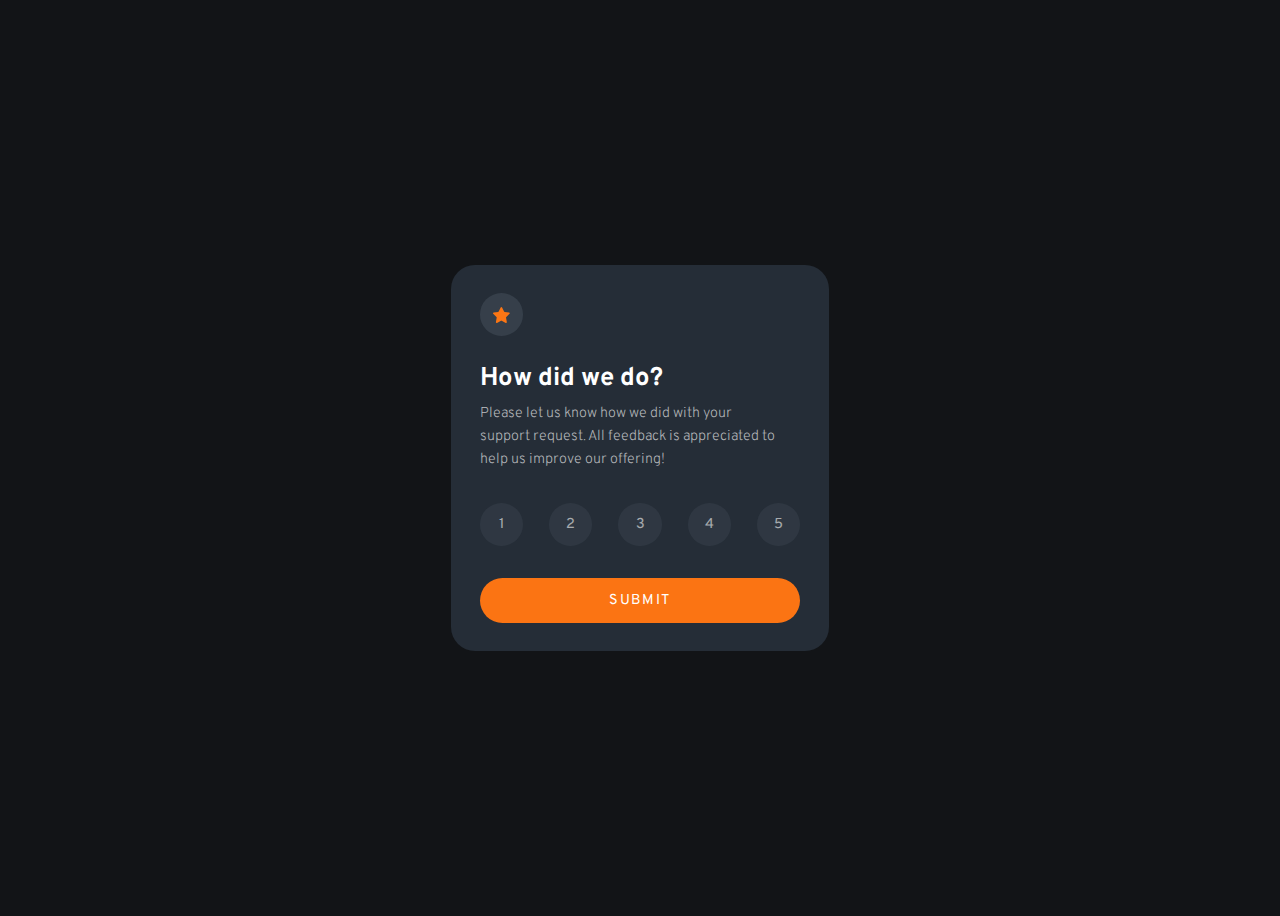
<file: index.html>
<!DOCTYPE html>
<html lang="en">
<head>
  <meta charset="UTF-8">
  <meta name="viewport" content="width=device-width, initial-scale=1.0"> <!-- displays site properly based on user's device -->

  <link rel="icon" type="image/png" sizes="32x32" href="./images/icon-star.svg">
  <link rel="stylesheet" href="./css/style.css">
  
  <title>Interactive Rating Component</title>
</head>
<body>
    <main>
        <section>
            <div class="star">
                <img src="./images/icon-star.svg" alt="star">
            </div>
            <h1>How did we do?</h1>
            <p class="message">  Please let us know how we did with your support request. All feedback is appreciated to help us improve our offering!</p>
            <ul>
                <li>
                    <button type="button" class="rating" id="one">1</button>
                </li>
                <li>
                    <button type="button" class="rating" id="two">2</button>
                </li>
                <li>
                    <button type="button" class="rating" id="three">3</button>
                </li>
                <li>
                    <button type="button" class="rating" id="four">4</button>
                </li>
                <li>
                    <button type="button" class="rating" id="five">5</button>
                </li>
            </ul>
            <button class="submit-btn">Submit</button>
        </section>
    </main>

  <script src="./script/app.js"></script>
</body>
</html>
</file>
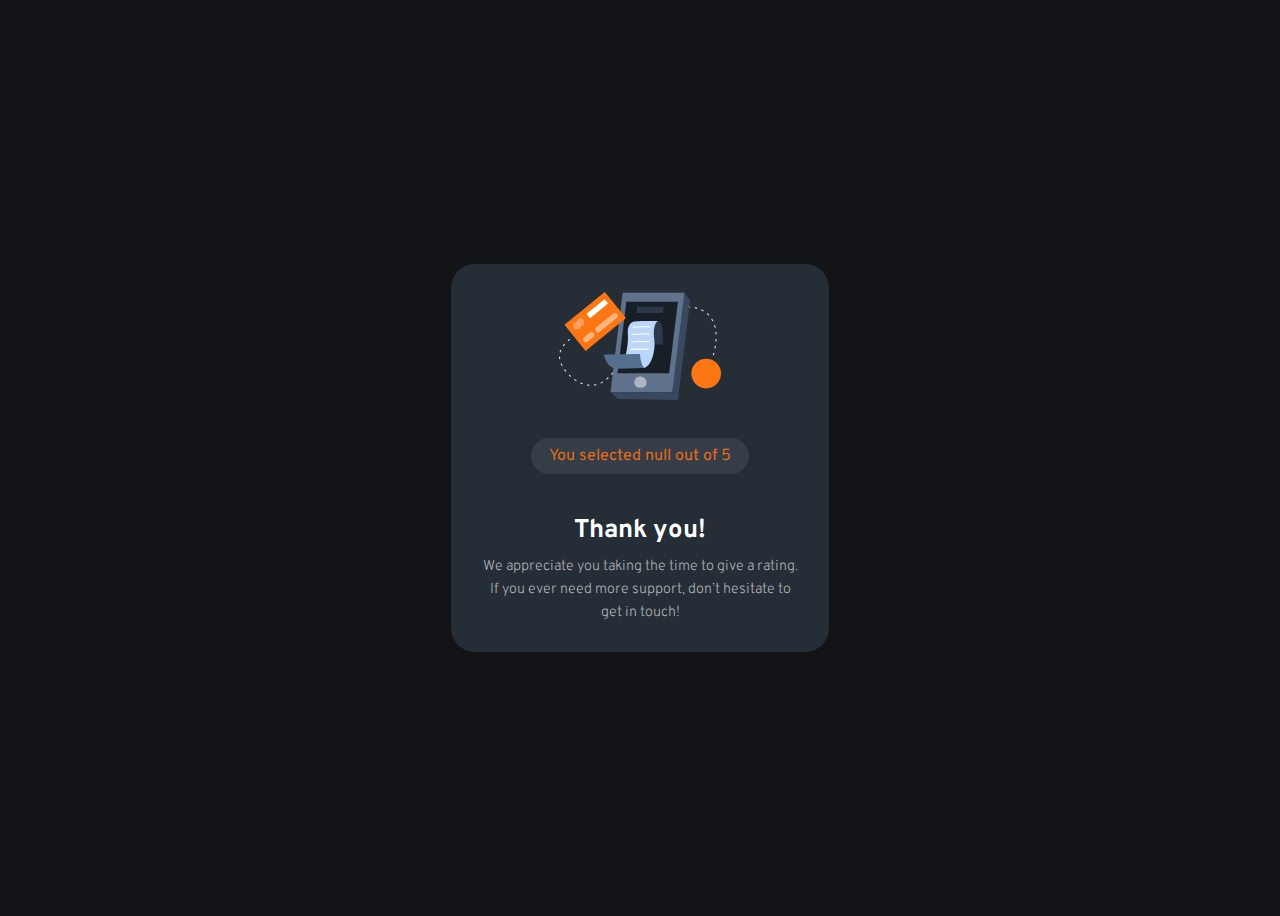
<file: display.html>
<!DOCTYPE html>
<html lang="en">
<head>
    <meta charset="UTF-8">
    <meta http-equiv="X-UA-Compatible" content="IE=edge">
    <meta name="viewport" content="width=device-width, initial-scale=1.0">

    <link rel="icon" type="image/png" sizes="32x32" href="./images/icon-star.svg">
    <link rel="stylesheet" href="./css/style.css">

    <title>Interactive Rating Component</title>
</head>
<body>
    <main>
        <section class="page-two">
            <img class="thank-you-img" src="./images/illustration-thank-you.svg" alt="illustration-img">
            <p class="display-rating">You selected X out of 5</p>
            <h1>Thank you!</h1>
            <p class="message second">  We appreciate you taking the time to give a rating. If you ever need more support, don’t hesitate to get in touch!</p>
        </section>
    </main>
    <script src="./script/app.js"></script>
</body>

</html>
</file>
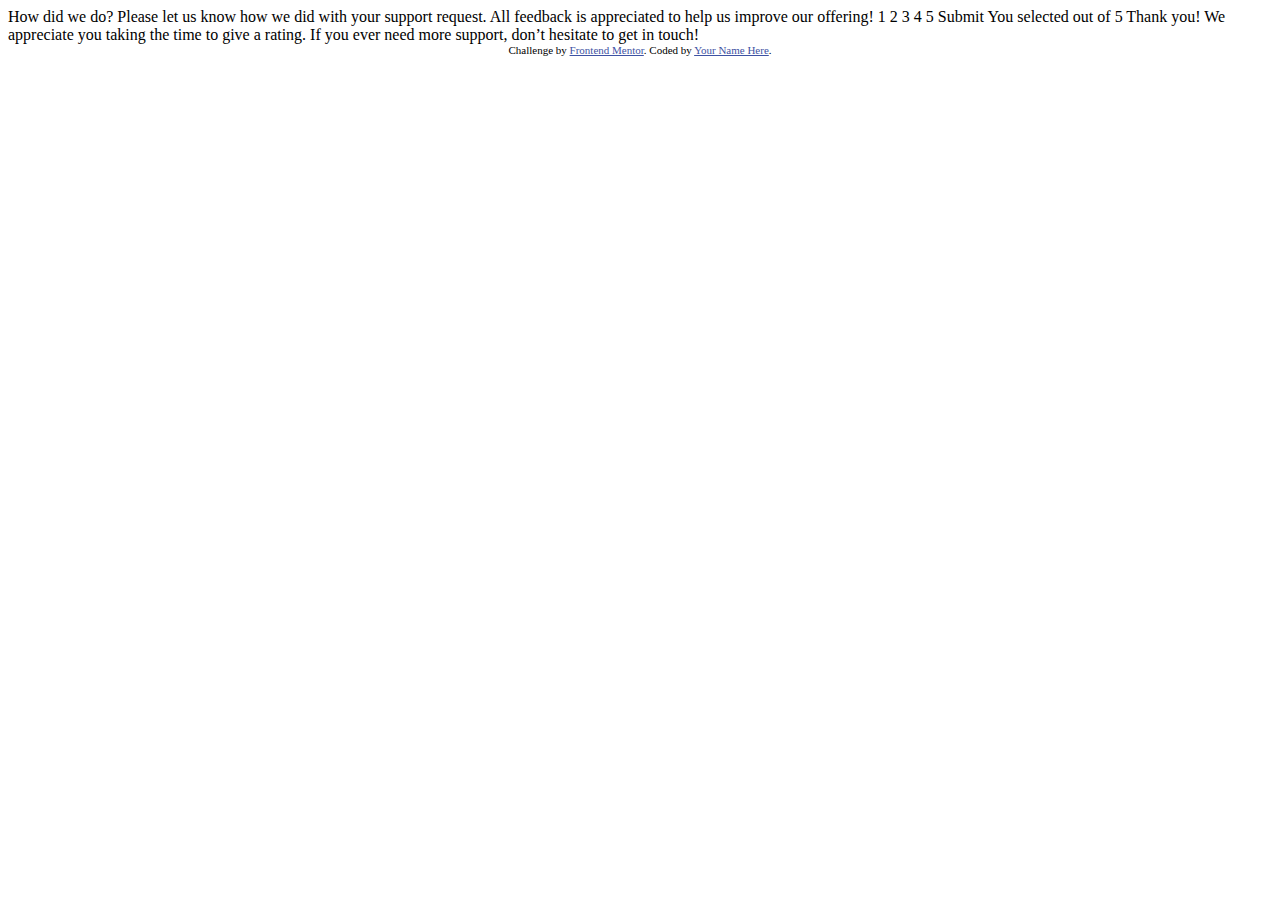
<file: essentials/template.html>
<!DOCTYPE html>
<html lang="en">
<head>
  <meta charset="UTF-8">
  <meta name="viewport" content="width=device-width, initial-scale=1.0"> <!-- displays site properly based on user's device -->

  <link rel="icon" type="image/png" sizes="32x32" href="./images/favicon-32x32.png">
  
  <title>Frontend Mentor | Interactive rating component</title>

  <!-- Feel free to remove these styles or customise in your own stylesheet 👍 -->
  <style>
    .attribution { font-size: 11px; text-align: center; }
    .attribution a { color: hsl(228, 45%, 44%); }
  </style>
</head>
<body>

  <!-- Rating state start -->

  How did we do?

  Please let us know how we did with your support request. All feedback is appreciated 
  to help us improve our offering!

  1 2 3 4 5

  Submit

  <!-- Rating state end -->

  <!-- Thank you state start -->

  You selected <!-- Add rating here --> out of 5

  Thank you!

  We appreciate you taking the time to give a rating. If you ever need more support, 
  don’t hesitate to get in touch!

  <!-- Thank you state end -->

  
  <div class="attribution">
    Challenge by <a href="https://www.frontendmentor.io?ref=challenge" target="_blank">Frontend Mentor</a>. 
    Coded by <a href="#">Your Name Here</a>.
  </div>
</body>
</html>
</file>
<file: css/style.css>
@import url('https://fonts.googleapis.com/css2?family=Overpass:wght@100;200;300;400;500;600;700&display=swap');

:root {
    --white: hsl(0, 0%, 100%);
    --lightGrey: hsl(217, 12%, 63%);
    --mediumBlue: hsl(216, 12%, 54%);
    --mediumGrey: hsla(216, 12%, 54%, 0.205);
    --darkBlue: hsl(213, 19%, 18%);
    --veryDarkBlue: hsl(216, 12%, 8%);
    --orange: hsl(25, 97%, 53%);
}

body {
    height: 100vh;
    display: flex;
    justify-content: center;
    align-items: center;
    background-color: var(--veryDarkBlue);
    font-family: 'Overpass', sans-serif;
    color: var(--white);
    overflow: hidden;
}


section {
    width: 20rem;
    height: auto;
    padding: 1.8rem;
    border-radius: 1.5rem;
    background-color: var(--darkBlue);
}

.star {
    display: flex;
    justify-content: center;
    align-items: center;
    width: 2.7rem;
    height: 2.7rem;
    border-radius: 50%;
    background-color: var(--mediumGrey);
}

h1 {
    font-size: 1.6rem;
    padding-top: 0.5rem;

}

.message {
    font-size: 0.9rem;
    margin-top: -10px;
    padding-right: 1rem;
    line-height: 1.6;
    opacity: 0.7;
    font-weight: 200;
}

ul {
    display: flex;
    justify-content: space-between;
    list-style-type: none;
    padding: 1rem 0;
}

li {
    border-radius: 50%;
}

.rating {
    width: 2.7rem;
    height: 2.7rem;
    border-radius: 50%;
    background-color: var(--mediumGrey);
    border: none;
    font-family: inherit;
    font-size: 0.9rem;
    color: var(--white);
    opacity: 0.6;
    cursor: pointer;
}

.rating:hover {
    background-color: var(--mediumBlue);
    opacity: 1;
}

.rating:active {
    background-color: var(--orange);
    opacity: 1;
}

.submit-btn {
    width: 100%;
    padding: 0.8rem;
    font-family: inherit;
    font-size: 0.9rem;
    letter-spacing: 0.1rem;
    color: var(--white);
    text-transform: uppercase;
    background-color: var(--orange);
    border: none;
    border-radius: 1.5rem;
    cursor: pointer;
}

.submit-btn:hover {
    background-color: var(--white);
    color: var(--orange);
}

/* DISPLAY PAGE */

.page-two {
    text-align: center;

}

.display-rating {
    background-color: var(--mediumGrey);
    padding: 0.5rem;
    margin: 2rem 3.2rem;
    border-radius: 1.5rem;
    color: var(--orange);
    opacity: 0.9;
}

.message.second {
    padding-right: 0;
    margin-bottom: 0;
}

@media(max-width: 375px) {
    section {
        width: 65vw;
    }

    h1 {
        font-size: 1.2rem;
        margin-bottom: 2rem;
    }

    .display-rating {
        padding: 0.6rem;
        margin: 1.5rem 2.5rem;
        font-size: 0.75rem;
    }

    .message {
        font-size: 0.7rem;
    }
}
</file>
